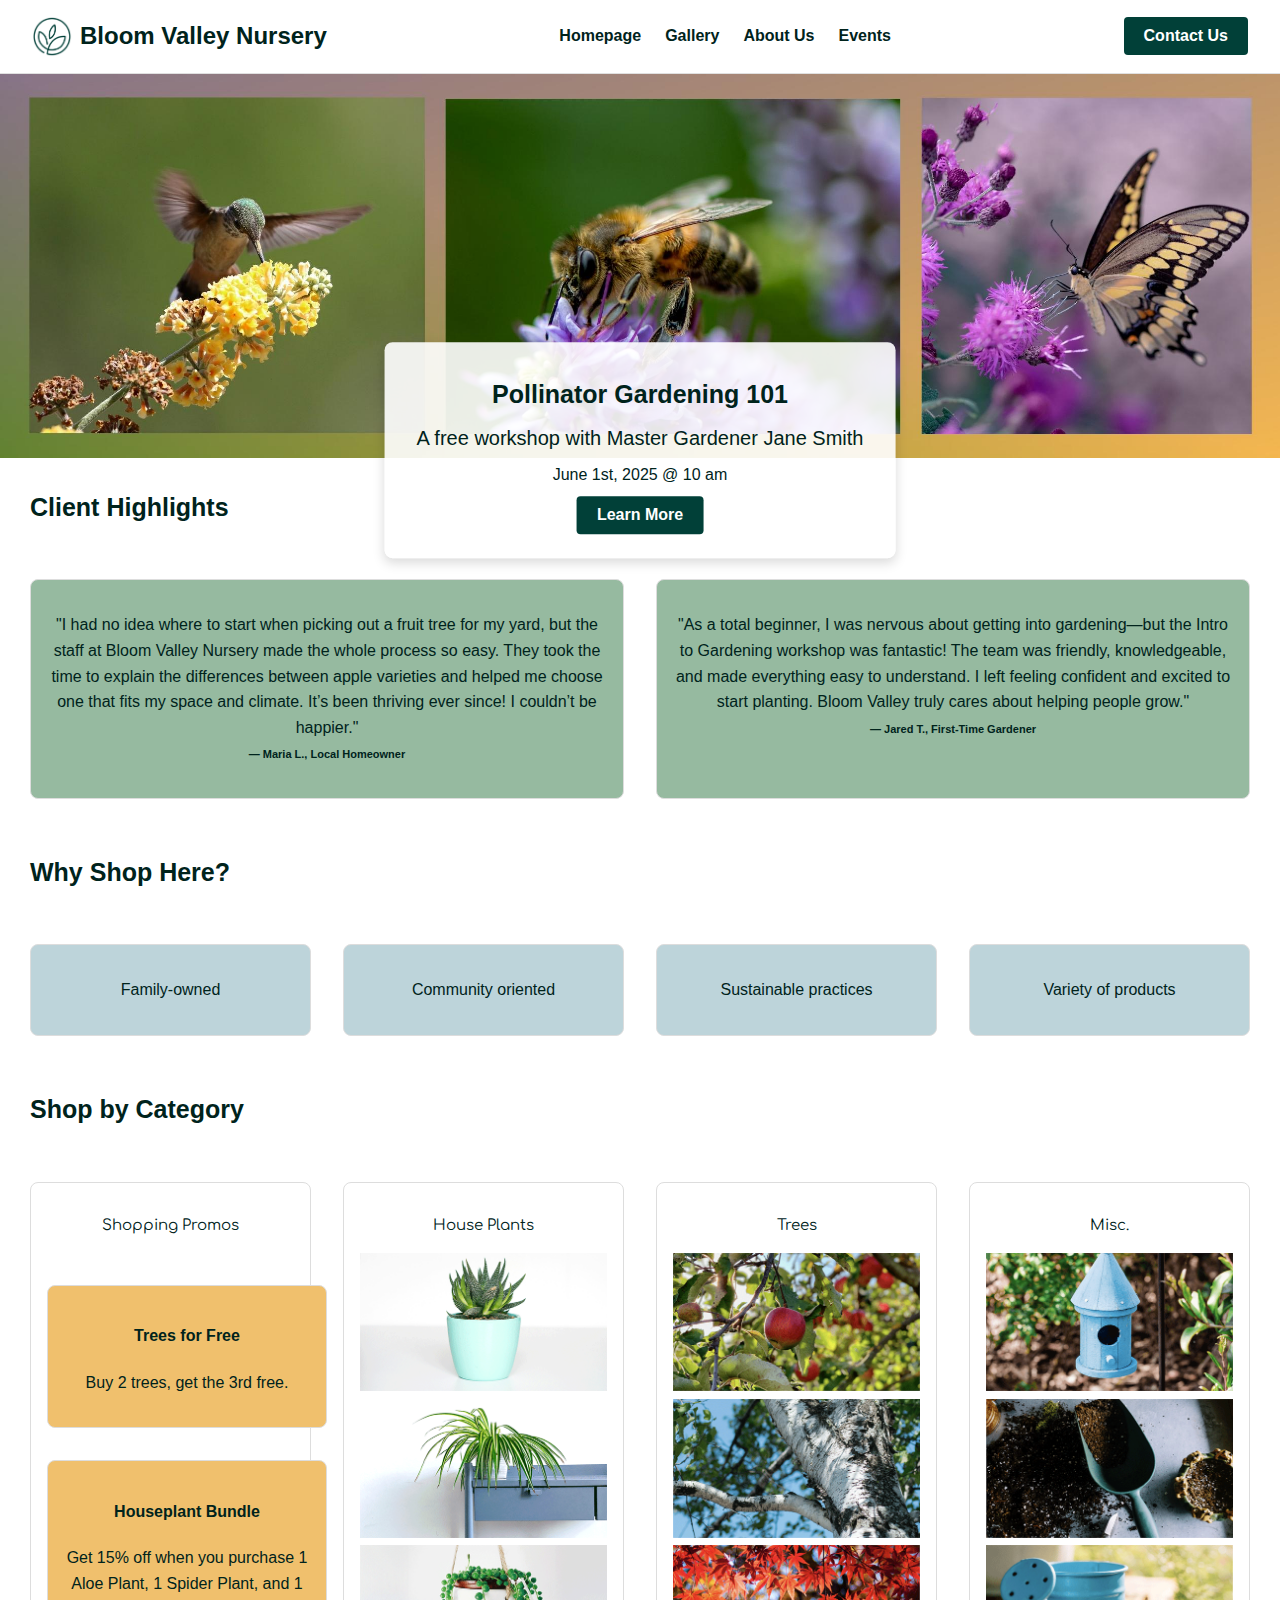
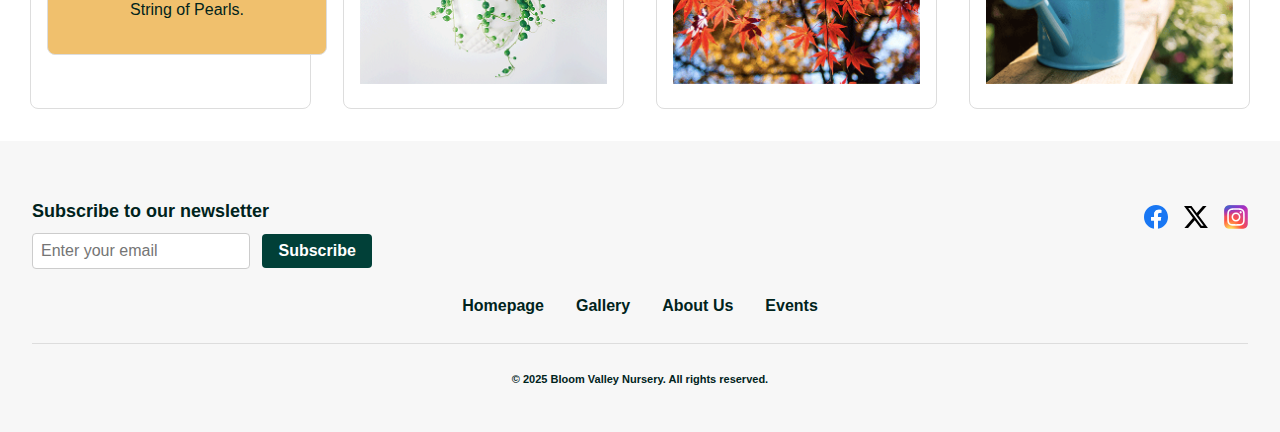
<file: index.html>
<!DOCTYPE html>
<html lang="en">
<head>
  <meta charset="UTF-8" />
  <meta name="viewport" content="width=device-width, initial-scale=1.0" />
  <title>Bloom Valley Nursery - Homepage</title>
  <link rel="stylesheet" href="style-sheet.css" />
</head>
<body>
  <!-- Header -->
  <header>
    <div class="header-container">
      <div class="logo">
        <img src="Logo.png" alt="Company Logo" />
        <span>Bloom Valley Nursery</span>
      </div>
      <nav class="main-nav">
        <ul>
          <li><a href="index.html">Homepage</a></li>
          <li><a href="Desktop-Gallery.html">Gallery</a></li>
          <li><a href="Desktop-AboutUs.html">About Us</a></li>
          <li><a href="Desktop-Events.html">Events</a></li>
        </ul>
      </nav>
      <div class="header-button">
        <a href="Desktop-AboutUs.html#contact"><button>Contact Us</button></a>
      </div>
    </div>
  </header>

  <!-- Main Content -->
  <main>
    <!-- Hero Banner -->
    <section class="event-bannerx">
      <div class="hero-containerx">
        <img src="pollinatorgarden.png" alt="Pollinator Gardening Event" class="hero-image" width="100%"/>
        <div class="event-text-overlay">
          <h2>Pollinator Gardening 101</h2>
          <p class="body-large">A free workshop with Master Gardener Jane Smith</p>
          <p>June 1st, 2025 @ 10 am</p>
          <button>Learn More</button>
        </div>
      </div>
    </section>

    <!-- Client Highlights -->
    <section class="client-highlights">
      <h2>Client Highlights</h2>
      <div class="client-highlights-grid">
        <div class="testimonials">
          <p>
            "I had no idea where to start when picking out a fruit tree for my yard, but the staff at Bloom Valley Nursery made the whole process so easy. They took the time to explain the differences between apple varieties and helped me choose one that fits my space and climate. It’s been thriving ever since! I couldn’t be happier."
            <br /><span class="caption">— Maria L., Local Homeowner</span>
          </p>
        </div>
        <div class="testimonials">
          <p>
            "As a total beginner, I was nervous about getting into gardening—but the Intro to Gardening workshop was fantastic! The team was friendly, knowledgeable, and made everything easy to understand. I left feeling confident and excited to start planting. Bloom Valley truly cares about helping people grow."
            <br /><span class="caption">— Jared T., First-Time Gardener</span>
          </p>
        </div>
      </div>
    </section>

    <!-- Perks -->
    <section class="perks-section">
      <h2>Why Shop Here?</h2>
      <div class="perks-grid">
        <div class="perks"><p>Family-owned</p></div>
        <div class="perks"><p>Community oriented</p></div>
        <div class="perks"><p>Sustainable practices</p></div>
        <div class="perks"><p>Variety of products</p></div>
      </div>
    </section>

    <!-- Product Categories -->
    <section class="product-categories">
      <h2>Shop by Category</h2>
      <div class="product-grid">

        <!-- Promotions -->
        <div class="product">
          <div class="promos">
            <h3>Shopping Promos</h3>
            <div class="sale-grid">
              <div class="sale-item">
                <h4>Trees for Free</h4>
                <p>Buy 2 trees, get the 3rd free.</p>
              </div>
              <div class="sale-item">
                <h4>Houseplant Bundle</h4>
                <p>Get 15% off when you purchase 1 Aloe Plant, 1 Spider Plant, and 1 String of Pearls.</p>
              </div>
            </div>
          </div>
        </div>

        <!-- House Plants -->
        <div class="product">
          <h3>House Plants</h3>
          <img src="Client1_AloePlant.png" alt="Aloe Plant" width="100%" />
          <img src="Client1_SpiderPlant.png" alt="Spider Plant" width="100%" />
          <img src="Client1_StringofPearls.png" alt="String of Pearls" width="100%" />
        </div>

        <!-- Trees -->
        <div class="product">
          <h3>Trees</h3>
          <img src="Client1_AppleTree.png" alt="Apple Tree" width="100%" />
          <img src="Client1_BirchTree.png" alt="Birch Tree" width="100%" />
          <img src="Client1_MapleTree.png" alt="Maple Tree" width="100%" />
        </div>

        <!-- Miscellaneous -->
        <div class="product">
          <h3>Misc.</h3>
          <img src="Client1_BirdHouse.png" alt="Bird House" width="100%" />
          <img src="Client1_PottingSoil.png" alt="Potting Soil" width="100%" />
          <img src="Client1_WateringCan.png" alt="Watering Can" width="100%" />
        </div>
      </div>
    </section>
  </main>

  <!-- Footer -->
  <footer>
    <div class="footer-top">
      <section class="footer-newsletter">
        <h4>Subscribe to our newsletter</h4>
        <form id="newsletter-form">
          <input type="email" name="email" placeholder="Enter your email" required />
          <button type="submit">Subscribe</button>
        </form>
      </section>

      <div class="social-links">
        <a href="#" aria-label="Facebook"><img src="Facebook_f_logo_(2019).svg" alt="Facebook" width="24" /></a>
        <a href="#" aria-label="X (Twitter)"><img src="Logo_of_x.svg" alt="X" width="24" /></a>
        <a href="#" aria-label="Instagram"><img src="Instagram_logo_2016.svg" alt="Instagram" width="24" /></a>
      </div>
    </div>

    <nav class="footer-links">
      <a href="index.html">Homepage</a>
      <a href="Desktop-Gallery.html">Gallery</a>
      <a href="Desktop-AboutUs.html">About Us</a>
      <a href="Desktop-Events.html">Events</a>
    </nav>

    <div class="footer-bottom">
      <p class="caption">© 2025 Bloom Valley Nursery. All rights reserved.</p>
    </div>
  </footer>

  <script>
    document.getElementById("newsletter-form").addEventListener("submit", function (e) {
      e.preventDefault();
      const emailInput = this.querySelector('input[name="email"]').value;
      alert(`Thank you for subscribing, ${emailInput}!`);
      this.reset();
    });
  </script>
</body>
</html>
</file>
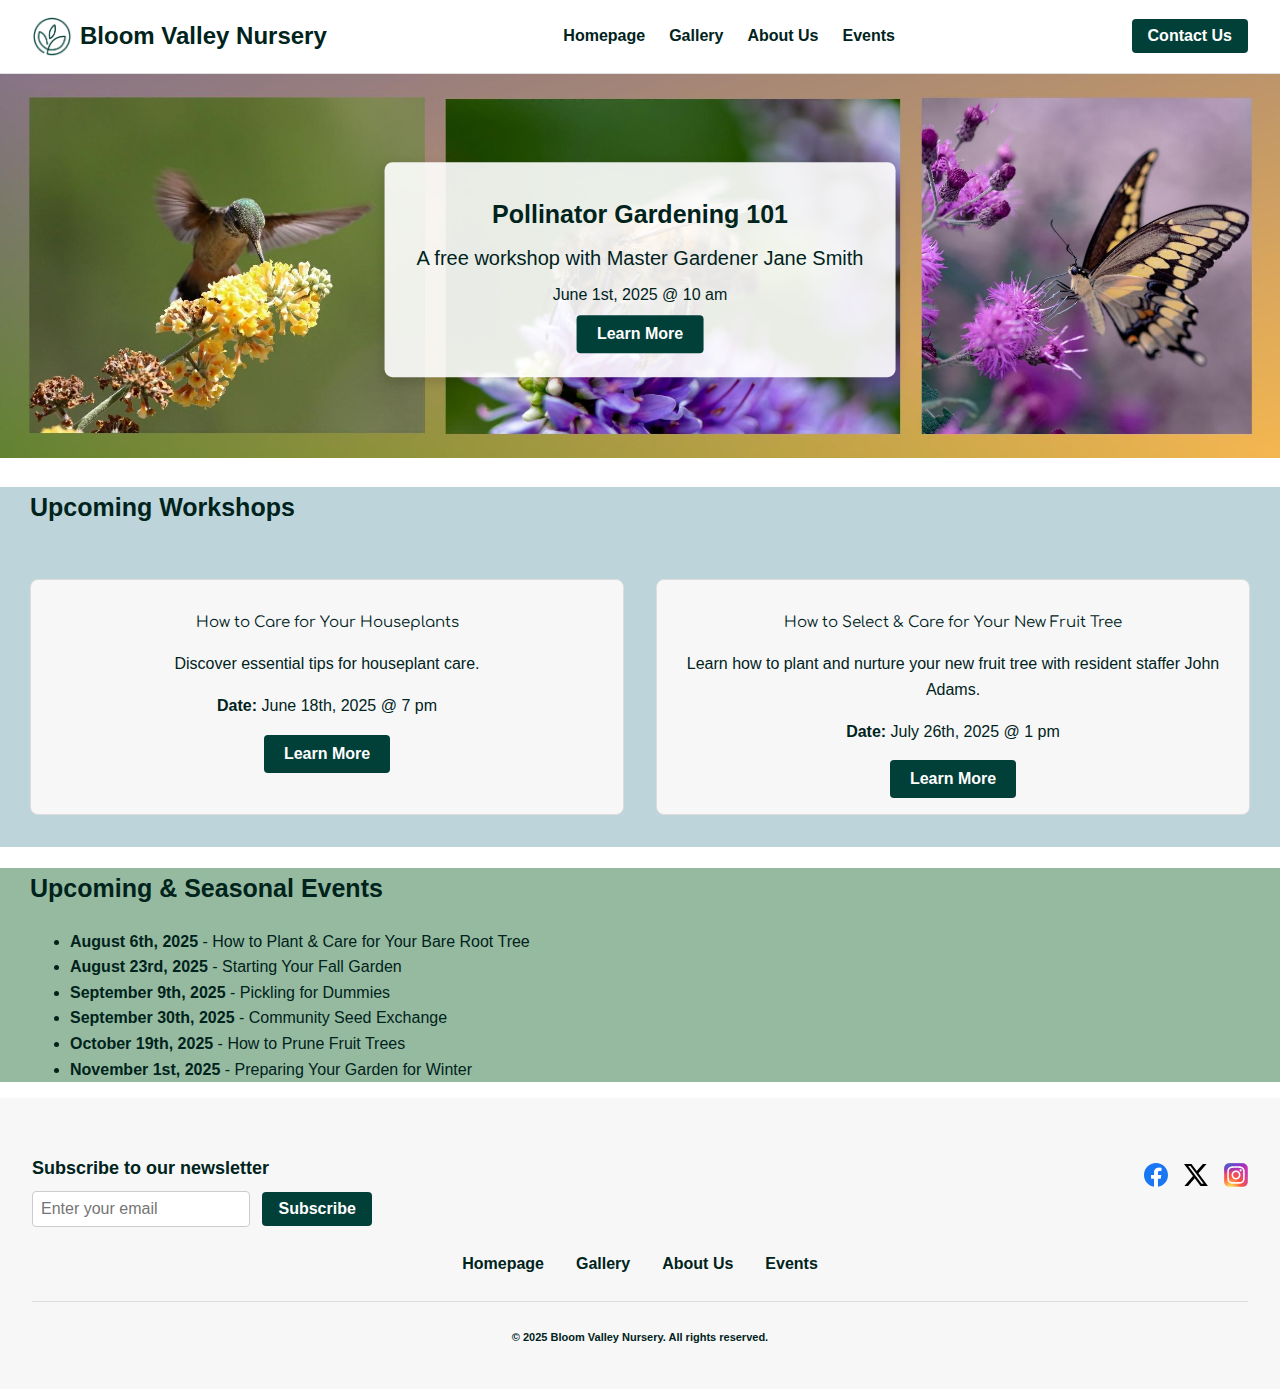
<file: Desktop-Events.html>
<!DOCTYPE html>
<html lang="en">
<head>
  <meta charset="UTF-8" />
  <meta name="viewport" content="width=device-width, initial-scale=1.0" />
  <title>Bloom Valley Nursery</title>
  <link rel="stylesheet" href="style-sheet.css" />
</head>
<body>
  <!-- Header -->
  <header>
    <div class="header-container">
      <div class="logo">
        <img src="Logo.png" alt="Company Logo" />
        <span>Bloom Valley Nursery</span>
      </div>
      <nav class="main-nav">
        <ul>
          <li><a href="index.html">Homepage</a></li>
          <li><a href="Desktop-Gallery.html">Gallery</a></li>
          <li><a href="Desktop-AboutUs.html">About Us</a></li>
          <li><a href="Desktop-Events.html">Events</a></li>
        </ul>
      </nav>
      <div class="contactus-button">
        <a href="Desktop-AboutUs.html#contact"><button>Contact Us</button></a>
      </div>
    </div>
  </header>

  <!-- Main -->
  <main>
    <!-- Event Banner -->
    <section class="event-banner">
      <div style="position: relative; text-align: center; color: white;">
        <img src="pollinatorgarden.png" alt="Pollinator Gardening Event" style="width: 100%; height: auto;" />
        <div class="event-text-overlay">
          <h2>Pollinator Gardening 101</h2>
          <p class="body-large">A free workshop with Master Gardener Jane Smith</p>
          <p>June 1st, 2025 @ 10 am</p>
          <button class="learnmore-btn">Learn More</button>
        </div>
      </div>
    </section>

    <!-- Upcoming Events -->
    <section class="upcoming-events">
      <h2>Upcoming Workshops</h2>
      <div class="event-grid">
        <div class="event-card">
          <h3>How to Care for Your Houseplants</h3>
          <p>Discover essential tips for houseplant care.</p>
          <p><strong>Date:</strong> June 18th, 2025 @ 7 pm</p>
          <button class="learnmore-btn">Learn More</button>
        </div>
        <div class="event-card">
          <h3>How to Select & Care for Your New Fruit Tree</h3>
          <p>Learn how to plant and nurture your new fruit tree with resident staffer John Adams.</p>
          <p><strong>Date:</strong> July 26th, 2025 @ 1 pm</p>
          <button class="learnmore-btn">Learn More</button>
        </div>
      </div>
    </section>

    <!-- Seasonal Events -->
    <section class="seasonal-events">
      <h2>Upcoming & Seasonal Events</h2>
      <ul class="event-list">
        <li><strong>August 6th, 2025</strong> - How to Plant & Care for Your Bare Root Tree</li>
        <li><strong>August 23rd, 2025</strong> - Starting Your Fall Garden</li>
        <li><strong>September 9th, 2025</strong> - Pickling for Dummies</li>
        <li><strong>September 30th, 2025</strong> - Community Seed Exchange</li>
        <li><strong>October 19th, 2025</strong> - How to Prune Fruit Trees</li>
        <li><strong>November 1st, 2025</strong> - Preparing Your Garden for Winter</li>
      </ul>
    </section>
  </main>

  <!-- Footer -->
  <footer>
    <div class="footer-top">
      <section class="footer-newsletter">
        <h4>Subscribe to our newsletter</h4>
        <form id="newsletter-form">
          <input type="email" name="email" placeholder="Enter your email" required />
          <button type="submit">Subscribe</button>
        </form>
      </section>

      <div class="social-links">
        <a href="#" aria-label="Facebook"><img src="Facebook_f_logo_(2019).svg" alt="Facebook" width="24" /></a>
        <a href="#" aria-label="X (Twitter)"><img src="Logo_of_x.svg" alt="X" width="24" /></a>
        <a href="#" aria-label="Instagram"><img src="Instagram_logo_2016.svg" alt="Instagram" width="24" /></a>
      </div>
    </div>

    <nav class="footer-links">
      <a href="index.html">Homepage</a>
      <a href="Desktop-Gallery.html">Gallery</a>
      <a href="Desktop-AboutUs.html">About Us</a>
      <a href="Desktop-Events.html">Events</a>
    </nav>

    <div class="footer-bottom">
      <p class="caption">© 2025 Bloom Valley Nursery. All rights reserved.</p>
    </div>
  </footer>

  <!-- Learn More Modal -->
  <div id="learnmore-modal" class="modal">
    <div class="modal-content">
      <span class="close-btn">&times;</span>
      <h4>Enter your email below:</h4>
      <form id="learnmore-form">
        <input type="email" name="email" placeholder="Enter your email" required />
        <button type="submit">Send Me Details</button>
      </form>
    </div>
  </div>

  <script>
    // Newsletter form
    document.getElementById("newsletter-form").addEventListener("submit", function (e) {
      e.preventDefault();
      const emailInput = this.querySelector('input[name="email"]').value;
      alert(`Thank you for subscribing, ${emailInput}!`);
      this.reset();
    });
  
    // Learn more form
    document.getElementById("learnmore-form").addEventListener("submit", function (e) {
      e.preventDefault();
      alert("You'll have details in your inbox shortly!");
      this.reset();
      document.getElementById("learnmore-modal").style.display = "none";
    });
  
    // Modal logic
    const learnMoreBtns = document.querySelectorAll(".learnmore-btn"); // Select all buttons with the 'learnmore-btn' class
    const learnMoreModal = document.getElementById("learnmore-modal");
    const closeModalBtn = learnMoreModal.querySelector(".close-btn");
  
    // Learn more logic for all buttons with the 'learnmore-btn' class
    learnMoreBtns.forEach(button => {
      button.addEventListener("click", () => {
        learnMoreModal.style.display = "block";
      });
    });
  
    // Close modal logic
    closeModalBtn.addEventListener("click", () => {
      learnMoreModal.style.display = "none";
    });
  
    // Close modal if clicking outside the modal content
    window.addEventListener("click", (e) => {
      if (e.target === learnMoreModal) {
        learnMoreModal.style.display = "none";
      }
    });
  </script>
  
</body>
</html>
</file>
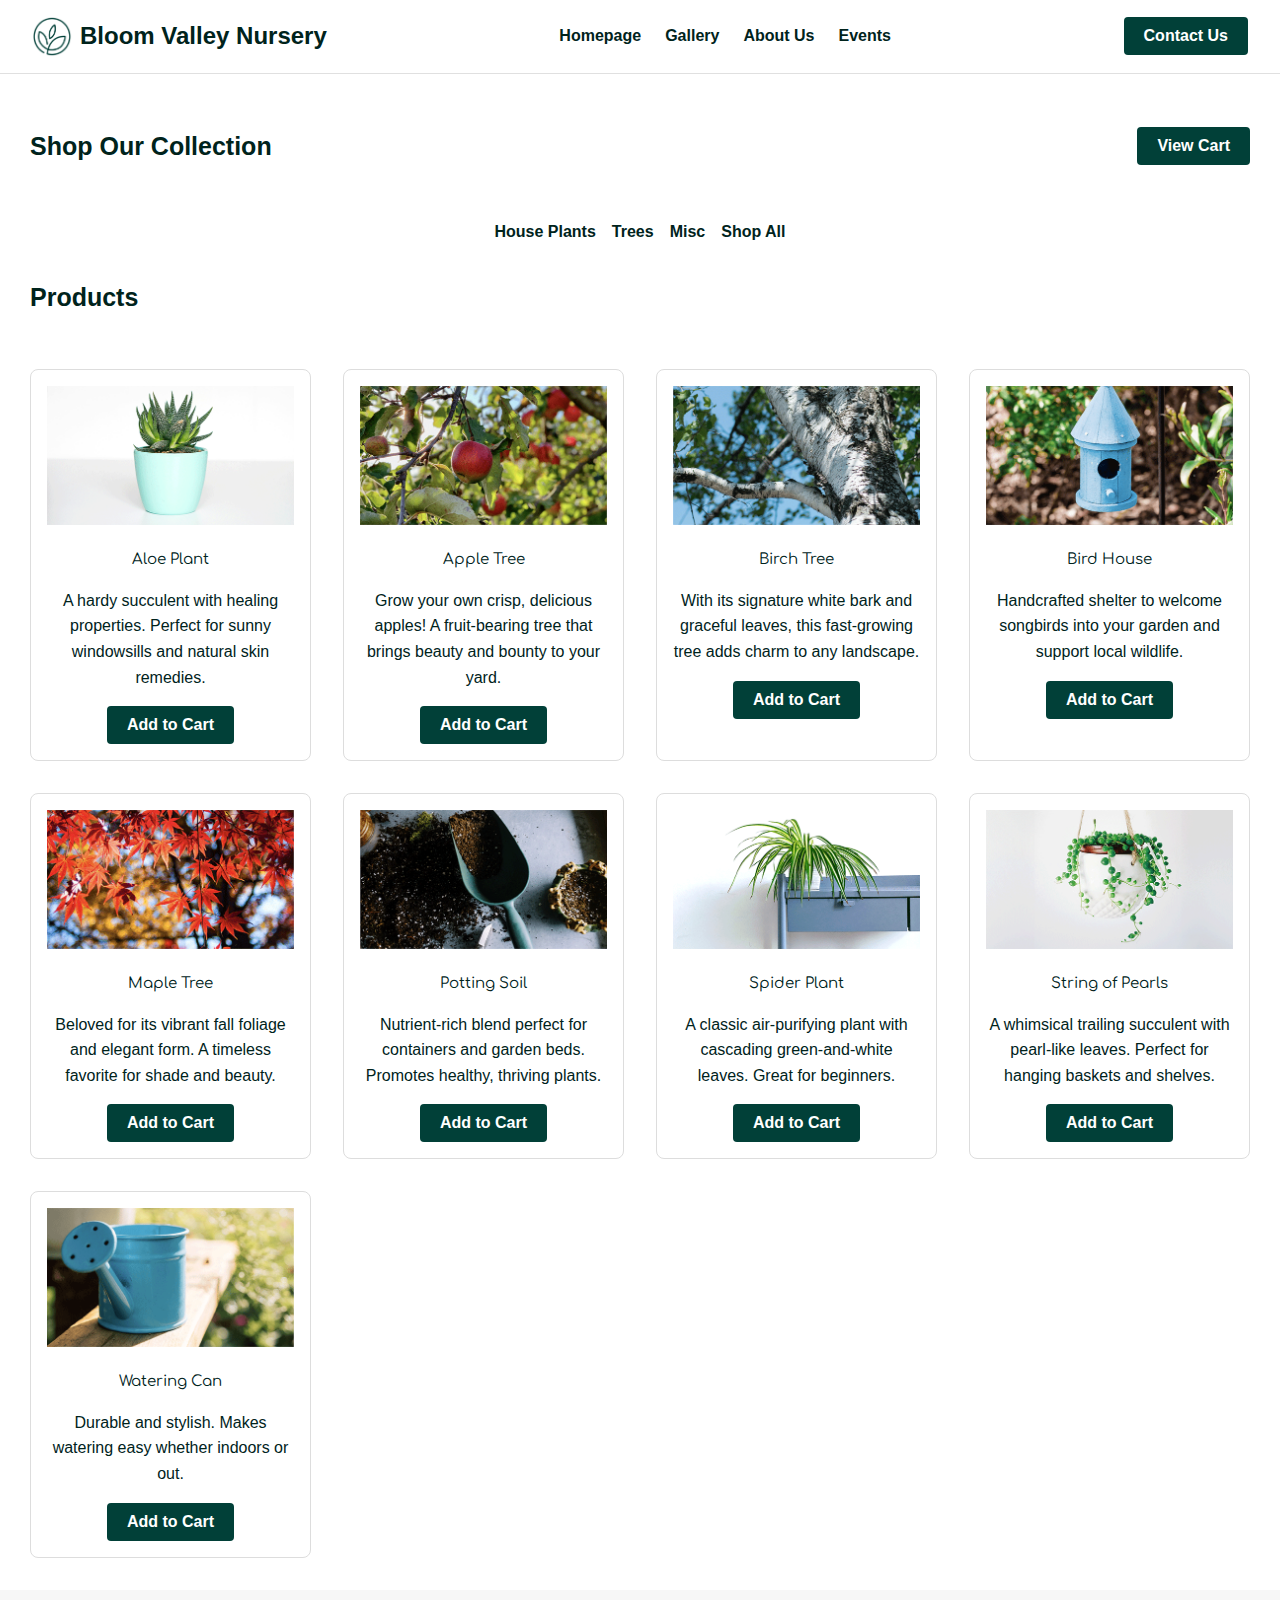
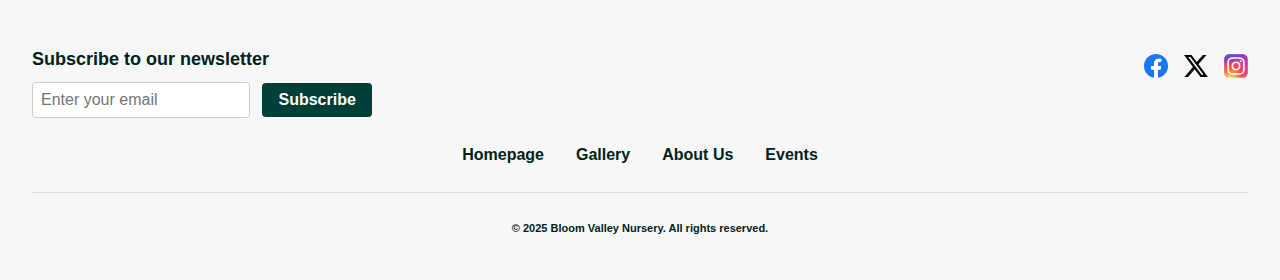
<file: Desktop-Gallery.html>
<!DOCTYPE html>
<html lang="en">
<head>
  <meta charset="UTF-8" />
  <meta name="viewport" content="width=device-width, initial-scale=1.0" />
  <title>Bloom Valley Nursery - Gallery</title>
  <link rel="stylesheet" href="style-sheet.css" />
</head>
<body>
  <header>
    <div class="header-container">
      <div class="logo">
        <img src="Logo.png" alt="Company Logo" />
        <span>Bloom Valley Nursery</span>
      </div>
      <nav class="main-nav">
        <ul>
          <li><a href="index.html">Homepage</a></li>
          <li><a href="Desktop-Gallery.html">Gallery</a></li>
          <li><a href="Desktop-AboutUs.html">About Us</a></li>
          <li><a href="Desktop-Events.html">Events</a></li>
        </ul>
      </nav>
      <div class="header-button">
        <a href="Desktop-AboutUs.html#contact"><button>Contact Us</button></a>
      </div>
    </div>
  </header>

  <main>
    <section class="gallery-banner">
      <div class="gallery-header">
        <h2>Shop Our Collection</h2>
        <button class="button" id="view-cart-btn">View Cart</button>
      </div>
    </section>

    <section class="category-links">
      <nav>
        <ul>
          <li><a href="#">House Plants</a></li>
          <li><a href="#">Trees</a></li>
          <li><a href="#">Misc</a></li>
          <li><a href="Desktop-Gallery.html">Shop All</a></li>
        </ul>
      </nav>
    </section>

    <section class="products">
        <h2>Products</h2>
        <div class="product-grid">
      <div class="product">
        <img src="Client1_AloePlant.png" alt="Aloe Plant" />
        <h3>Aloe Plant</h3>
        <p>A hardy succulent with healing properties. Perfect for sunny windowsills and natural skin remedies.</p>
        <button>Add to Cart</button>
      </div>

      <div class="product">
        <img src="Client1_AppleTree.png" alt="Apple Tree" />
        <h3>Apple Tree</h3>
        <p>Grow your own crisp, delicious apples! A fruit-bearing tree that brings beauty and bounty to your yard.</p>
        <button>Add to Cart</button>
      </div>

      <div class="product">
        <img src="Client1_BirchTree.png" alt="Birch Tree" />
        <h3>Birch Tree</h3>
        <p>With its signature white bark and graceful leaves, this fast-growing tree adds charm to any landscape.</p>
        <button>Add to Cart</button>
      </div>

      <div class="product">
        <img src="Client1_BirdHouse.png" alt="Bird House" />
        <h3>Bird House</h3>
        <p>Handcrafted shelter to welcome songbirds into your garden and support local wildlife.</p>
        <button>Add to Cart</button>
      </div>

      <div class="product">
        <img src="Client1_MapleTree.png" alt="Maple Tree" />
        <h3>Maple Tree</h3>
        <p>Beloved for its vibrant fall foliage and elegant form. A timeless favorite for shade and beauty.</p>
        <button>Add to Cart</button>
      </div>

      <div class="product">
        <img src="Client1_PottingSoil.png" alt="Potting Soil" />
        <h3>Potting Soil</h3>
        <p>Nutrient-rich blend perfect for containers and garden beds. Promotes healthy, thriving plants.</p>
        <button>Add to Cart</button>
      </div>

      <div class="product">
        <img src="Client1_SpiderPlant.png" alt="Spider Plant" />
        <h3>Spider Plant</h3>
        <p>A classic air-purifying plant with cascading green-and-white leaves. Great for beginners.</p>
        <button>Add to Cart</button>
      </div>

      <div class="product">
        <img src="Client1_StringofPearls.png" alt="String of Pearls" />
        <h3>String of Pearls</h3>
        <p>A whimsical trailing succulent with pearl-like leaves. Perfect for hanging baskets and shelves.</p>
        <button>Add to Cart</button>
      </div>

      <div class="product">
        <img src="Client1_WateringCan.png" alt="Watering Can" />
        <h3>Watering Can</h3>
        <p>Durable and stylish. Makes watering easy whether indoors or out.</p>
        <button>Add to Cart</button>
      </div>
    </section>
    </div>
</section>
  </main>

  <footer>
    <div class="footer-top">
      <section class="footer-newsletter">
        <h4>Subscribe to our newsletter</h4>
        <form id="newsletter-form">
          <input type="email" name="email" placeholder="Enter your email" required />
          <button type="submit">Subscribe</button>
        </form>
      </section>
      <div class="social-links">
        <a href="#"><img src="Facebook_f_logo_(2019).svg" alt="Facebook" width="24" /></a>
        <a href="#"><img src="Logo_of_x.svg" alt="X" width="24" /></a>
        <a href="#"><img src="Instagram_logo_2016.svg" alt="Instagram" width="24" /></a>
      </div>
    </div>
    <nav class="footer-links">
      <a href="index.html">Homepage</a>
      <a href="Desktop-Gallery.html">Gallery</a>
      <a href="Desktop-AboutUs.html">About Us</a>
      <a href="Desktop-Events.html">Events</a>
    </nav>
    <div class="footer-bottom">
      <p class="caption">© 2025 Bloom Valley Nursery. All rights reserved.</p>
    </div>
  </footer>

  <!-- Modal -->
  <div id="cart-modal" class="modal">
    <div class="modal-content">
      <span class="close-btn">&times;</span>
      <h2>Your Cart</h2>
      <ul id="cart-items"></ul>
      <button id="process-order">Process Order</button>
      <button id="clear-cart">Clear Cart</button>
    </div>
  </div>

  <script>
    let cart = JSON.parse(sessionStorage.getItem("cart")) || [];
  
    document.querySelectorAll(".product button").forEach((btn) => {
      btn.addEventListener("click", () => {
        const productName = btn.previousElementSibling.previousElementSibling.textContent;
        cart.push(productName);
        sessionStorage.setItem("cart", JSON.stringify(cart));
        alert(`Item ${productName} added to cart.`);
      });
    });
  
    const modal = document.getElementById("cart-modal");
    const viewCartBtn = document.getElementById("view-cart-btn");
    const closeBtn = document.querySelector(".close-btn");
    const cartItemsList = document.getElementById("cart-items");
  
    viewCartBtn.addEventListener("click", () => {
      cartItemsList.innerHTML = "";
      const items = JSON.parse(sessionStorage.getItem("cart")) || [];
      if (items.length === 0) {
        cartItemsList.innerHTML = "<li>Your cart is empty.</li>";
      } else {
        items.forEach(item => {
          const li = document.createElement("li");
          li.textContent = item;
          cartItemsList.appendChild(li);
        });
      }
      modal.style.display = "block";
    });
  
    closeBtn.addEventListener("click", () => {
      modal.style.display = "none";
    });
  
    window.addEventListener("click", (e) => {
      if (e.target === modal) {
        modal.style.display = "none";
      }
    });
  
    document.getElementById("clear-cart").addEventListener("click", () => {
      const items = JSON.parse(sessionStorage.getItem("cart")) || [];
      if (items.length === 0) {
        alert("Cart is empty. No items to clear.");
      } else {
        sessionStorage.removeItem("cart");
        cart = [];
        cartItemsList.innerHTML = "<li>Your cart is empty.</li>";
        alert("Your cart has been cleared.");
      }
    });
  
    document.getElementById("process-order").addEventListener("click", () => {
      const items = JSON.parse(sessionStorage.getItem("cart")) || [];
      if (items.length === 0) {
        alert("Cart is empty. Order not processed.");
      } else {
        alert("Thank you for your order!");
        sessionStorage.removeItem("cart");
        cart = [];
        cartItemsList.innerHTML = "<li>Your cart is empty.</li>";
      }
    });
  
    document.getElementById("newsletter-form").addEventListener("submit", function (e) {
      e.preventDefault();
      const emailInput = this.querySelector('input[name="email"]').value;
      alert(`Thank you for subscribing, ${emailInput}!`);
      this.reset();
    });
  </script>
  
  
</body>
</html>
</file>
<file: style-sheet.css>
@import url('https://fonts.googleapis.com/css2?family=Comfortaa&display=swap');

/*-------------------- Root Variables --------------------*/
:root {
  --font-primary: 'Calibri', sans-serif;
  --font-secondary: 'Arial', sans-serif;
  --font-accent: 'Comfortaa', cursive;
  --color-text: #00231C;
  --font-size-display: 30px;
  --font-size-title: 25px;
  --font-size-subtitle: 15px;
  --font-size-body-large: 20px;
  --font-size-body: 16px;
  --font-size-caption: 11px;
}

/*-------------------- Base Styles --------------------*/
body {
  font-family: var(--font-primary);
  font-size: var(--font-size-body);
  color: var(--color-text);
  background-color: #ffffff;
  margin: 0;
  padding: 0;
  line-height: 1.6;
}

p {
  font-size: var(--font-size-body);
}

.body-large {
  font-size: var(--font-size-body-large);
}

.body-strong {
  font-weight: bold;
}

.caption {
  font-family: var(--font-secondary);
  font-size: var(--font-size-caption);
  font-weight: bold;
  color: var(--color-text);
}

/*-------------------- Typography --------------------*/
h1 {
  font-family: var(--font-secondary);
  font-size: var(--font-size-display);
  font-weight: bold;
}

h2 {
  font-family: var(--font-secondary);
  font-size: var(--font-size-title);
  font-weight: bold;
}

h3 {
  font-family: var(--font-accent);
  font-size: var(--font-size-subtitle);
  font-weight: normal;
}

/*-------------------- Buttons --------------------*/
button,
a.button {
  font-family: var(--font-secondary);
  font-size: 16px;
  font-weight: bold;
  color: #ffffff;
  background-color: #014038;
  border: none;
  padding: 10px 20px;
  text-decoration: none;
  cursor: pointer;
  border-radius: 4px;
}

button:hover,
a.button:hover,
.contactus-button button:hover,
.footer-newsletter button:hover,
.event-text-overlay button:hover {
  background-color: #96BAA0;
  color: #00231C;
}

/*-------------------- Header --------------------*/
header {
  background-color: #ffffff;
  padding: 1rem 2rem;
  border-bottom: 1px solid #e0e0e0;
}

.header-container {
  display: flex;
  align-items: center;
  justify-content: space-between;
  flex-wrap: wrap;
}

.logo {
  display: flex;
  align-items: center;
  gap: 0.5rem;
  font-family: var(--font-secondary);
  font-size: 24px;
  font-weight: bold;
  color: var(--color-text);
}

.logo img {
  width: 40px;
  height: auto;
}

.main-nav ul {
  display: flex;
  list-style: none;
  gap: 1.5rem;
  margin: 0;
  padding: 0;
}

.main-nav a {
  text-decoration: none;
  color: var(--color-text);
  font-weight: bold;
  font-family: var(--font-secondary);
}

.main-nav a:hover {
  text-decoration: underline;
}

.contactus-button button {
  font-size: 16px;
  padding: 0.5rem 1rem;
}

/*-------------------- Event & Event Banner --------------------*/
.event-text-overlay {
  position: absolute;
  top: 50%;
  left: 50%;
  transform: translate(-50%, -50%);
  background-color: rgba(255, 255, 255, 0.9);
  padding: 1.5rem 2rem;
  border-radius: 8px;
  color: #00231C;
  text-align: center;
  max-width: 90%;
  box-shadow: 0 4px 12px rgba(0, 0, 0, 0.15);
}

.event-text-overlay h2,
.event-text-overlay p {
  margin: 0.5rem 0;
}

/*-------------------- Grid Layouts --------------------*/
.product-grid,
.sale-grid,
.perks-grid,
.client-highlights-grid,
.event-grid {
  display: grid;
  grid-template-columns: repeat(auto-fit, minmax(280px, 1fr));
  gap: 2rem;
  padding: 2rem 0;
}

.promos a {
  text-decoration: none;
  color: inherit;
}

.product a {
  text-decoration: none;
  color: inherit;
  display: block; 
}

.product,
.sale-item,
.perks,
.testimonials,
.event-card {
  border: 1px solid #ddd;
  padding: 1rem;
  text-align: center;
  border-radius: 8px;
}

.product img {
  width: 100%;
}

.sale-item {
  background-color: #F0C06D;
}

.perks {
  background-color: #BDD4DA;
}

.testimonials {
  background-color: #96BAA0;
}

.event-card {
  background-color: #f7f7f7;
}

.gallery-header {
  display: flex;
  justify-content: space-between;
  align-items: center;
  margin: 2rem 0;
}

.category-links ul {
  list-style: none;
  padding: 0;
  display: flex;
  gap: 1rem;
  justify-content: center;
  margin-bottom: 2rem;
}

.category-links a {
  text-decoration: none;
  font-weight: bold;
  color: #00231C;
}

/*-------------------- Containers & Page Sections --------------------*/
.client-highlights,
.perks-section,
.product-categories,
.gallery-banner,
.category-links,
.products,
.business-contact-container,
.contact-and-hours {
  padding-left: 30px;
  padding-right: 30px;
}

.aboutus-banner {
  background-color: #96BAA0;
  padding-left: 30px;
  padding-right: 30px;
}

.aboutus-description {
  line-height: 1.7;
  background-color: #96BAA0;
}

.upcoming-events {
  background-color: #BDD4DA;
  padding-left: 30px;
  padding-right: 30px;
}

.seasonal-events {
  background-color: #96BAA0;
  padding-left: 30px;
  padding-right: 30px;
}

/*-------------------- Contact & Business Hours --------------------*/
.contact-and-hours {
  display: grid;
  grid-template-columns: repeat(auto-fit, minmax(280px, 1fr));
  gap: 2rem;
  padding: 2rem 0;
  align-self: start;
  padding-left: 30px;
  padding-right: 30px;
}

.business-contact-container {
  display: flex;
  flex-wrap: wrap;
  gap: 2rem;
  justify-content: space-between;
}

.contact-form,
.business-hours {
  flex: 1;
  min-width: 300px;
  max-width: 45%;
}

.contact-form {
  padding: 2rem 0;
}

.contact-form input,
.contact-form select,
.contact-form textarea {
  width: 100%;
  max-width: 600px;
  padding: 0.5rem;
  margin-bottom: 1rem;
  font-size: var(--font-size-body);
  border: 1px solid #ccc;
  border-radius: 4px;
}

.form-buttons {
  display: flex;
  gap: 1rem;
  margin-top: 1rem;
}

.clear-btn {
  background-color: #777777;
  color: white;
  font-weight: bold;
  padding: 10px 20px;
  border: none;
  border-radius: 4px;
  cursor: pointer;
}

.clear-btn:hover {
  background-color: #F0C06D;
  color: #00231C;
}

.business-hours table {
  margin: 0 auto;
  border-collapse: collapse;
  width: 100%;
  max-width: 400px;
}

.business-hours th,
.business-hours td {
  padding: 0.75rem;
  border: 1px solid #F0C06D;
  text-align: left;
}

.business-hours thead {
  background-color: #F0C06D;
}

/*-------------------- Footer --------------------*/
footer {
  background-color: #f7f7f7;
  padding: 2rem;
  font-family: var(--font-primary);
  color: var(--color-text);
}

.footer-top {
  display: flex;
  justify-content: space-between;
  flex-wrap: wrap;
  align-items: center;
  margin-bottom: 1.5rem;
}

.footer-newsletter {
  flex: 1;
  min-width: 250px;
}

.footer-newsletter h4 {
  font-size: 18px;
  margin-bottom: 0.5rem;
}

.footer-newsletter input[type="email"] {
  padding: 0.5rem;
  border: 1px solid #ccc;
  border-radius: 4px;
  font-size: var(--font-size-body);
  width: 200px;
  margin-right: 0.5rem;
}

.footer-newsletter button {
  padding: 0.5rem 1rem;
  background-color: #014038;
  color: white;
  border: none;
  border-radius: 4px;
  font-weight: bold;
  cursor: pointer;
}

.social-links {
  display: flex;
  gap: 1rem;
  align-items: center;
  justify-content: flex-end;
  flex: 1;
  min-width: 200px;
}

.footer-links {
  display: flex;
  justify-content: center;
  gap: 2rem;
  margin-bottom: 1.5rem;
}

.footer-links a {
  text-decoration: none;
  color: var(--color-text);
  font-weight: bold;
}

.footer-links a:hover {
  text-decoration: underline;
}

.footer-bottom {
  text-align: center;
  border-top: 1px solid #ddd;
  padding-top: 1rem;
}

/*-------------------- Learn More Modal --------------------*/
#learnmore-modal.modal {
  display: none;
  position: fixed;
  z-index: 1000;
  inset: 0;
  background-color: rgba(0, 0, 0, 0.5);
}

#learnmore-modal .modal-content {
  background-color: #ffffff;
  margin: 10% auto;
  padding: 1.5em;
  width: 90%;
  max-width: 500px;
  border-radius: 10px;
  text-align: left;
  box-shadow: 0 4px 10px rgba(0, 0, 0, 0.3);
}

#learnmore-modal .close-btn {
  float: right;
  font-size: 24px;
  font-weight: bold;
  cursor: pointer;
  color: #333;
  border: none;
  background: none;
}

/*-------------------- Cart Modal --------------------*/
#cart-modal.modal {
  display: none;
  position: fixed;
  z-index: 1000;
  inset: 0;
  background-color: rgba(0, 0, 0, 0.5);
}

#cart-modal .modal-content {
  background-color: #ffffff;
  margin: 10% auto;
  padding: 1.5em;
  width: 90%;
  max-width: 500px;
  border-radius: 10px;
  text-align: left;
  box-shadow: 0 4px 10px rgba(0, 0, 0, 0.3);
}

#cart-modal .close-btn {
  float: right;
  font-size: 24px;
  font-weight: bold;
  cursor: pointer;
  color: #333;
  border: none;
  background: none;
}

#cart-items {
  list-style-type: none;
  padding-left: 0;
  margin: 1em 0;
}

#cart-items li {
  padding: 0.5em 0;
  border-bottom: 1px solid #ddd;
}

/*-------------------- Responsive --------------------*/
@media (max-width: 768px) {
  .footer-top {
    flex-direction: column;
    align-items: center;
    text-align: center;
  }

  .social-links {
    justify-content: center;
    margin-top: 1rem;
  }

  .footer-links {
    flex-direction: column;
    gap: 0.5rem;
  }
}
</file>
